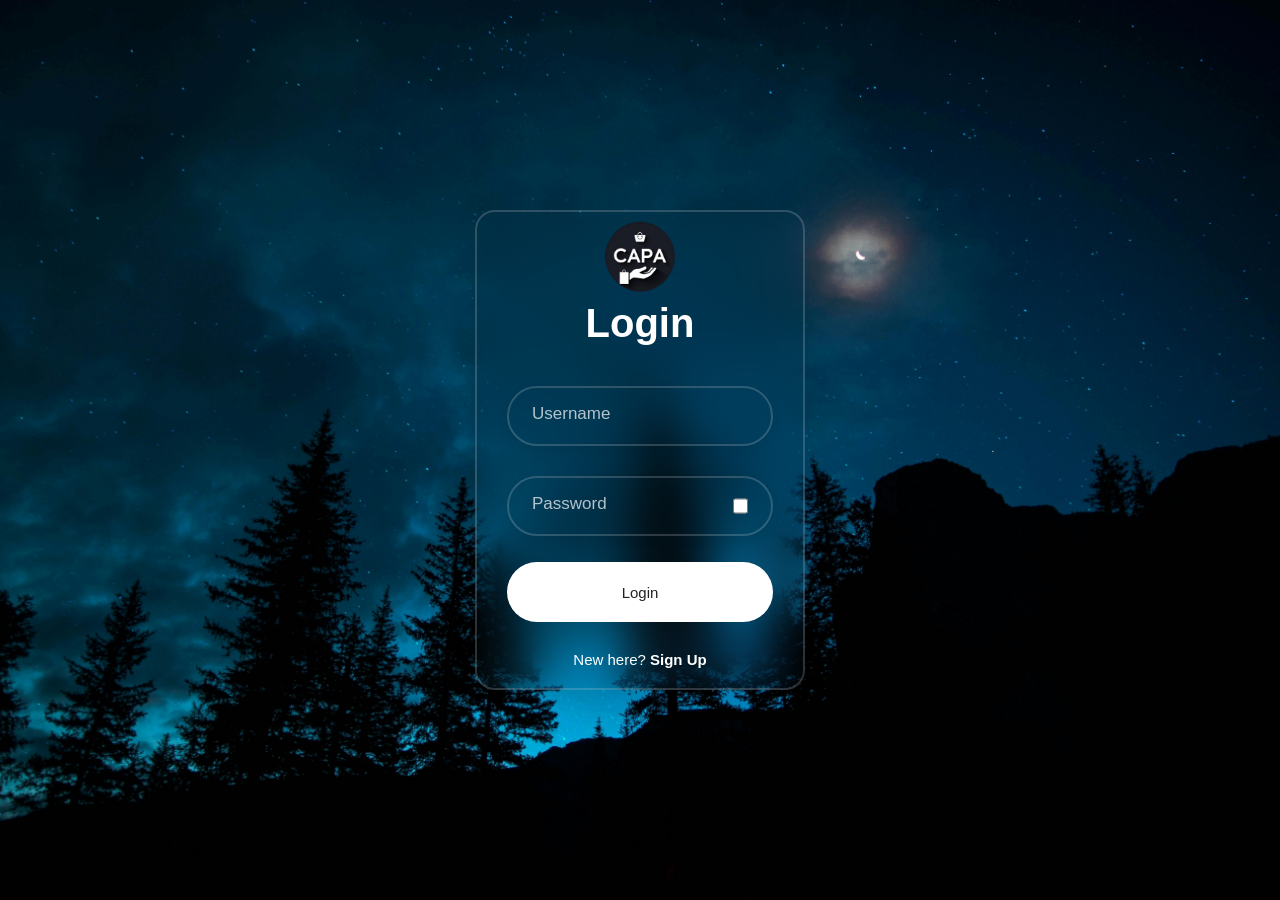
<file: webdev_project/index.html>
<!DOCTYPE html>
<html lang="en">
<head>
  <meta charset="UTF-8">
  <meta name="viewport" content="width=device-width, initial-scale=1">
  <title>LOGIN</title>
  <link rel="stylesheet" href="css/login.css">
</head>
<body>
  <div class="login-box">
    <div class="logo"><img src="assets/logo.png" alt="Logo"></div>
    <div class="login-header">
      <header>Login</header>
    </div>
    <form id="loginForm">
      <div class="input-box">
        <input type="text" id="username" class="input-field" required autocomplete="off">
        <label for="username" class="floating-label">Username</label>
      </div>
      <div class="input-box">
        <input type="password" id="password" class="input-field" required autocomplete="off">
        <label for="password" class="floating-label">Password</label>
        <input type="checkbox" class="box" onclick="password.type=this.checked?'text':'password'">
      </div>
      <div class="input-submit">
        <button class="submit-btn" id="submit">Login</button>
      </div>
    </form>
    <div class="sign-up-link">
      <p>New here? <a href="signup.html">Sign Up</a></p>
    </div>
  </div>
  <script src="js/api.js"></script>
  <script src="js/login.js"></script>
</body>
</html>
</file>
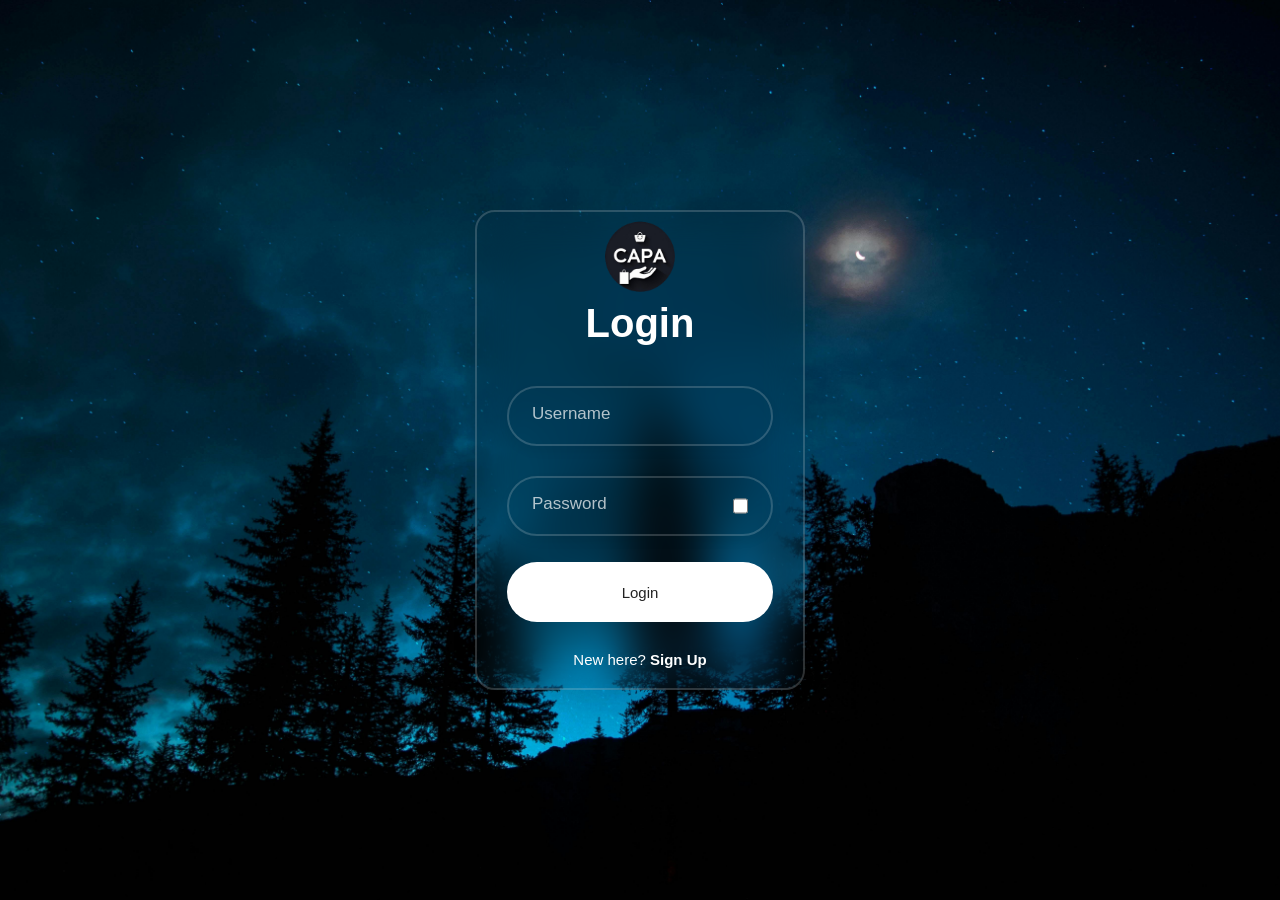
<file: webdev_project/admin.html>
<!DOCTYPE html>
<html lang="en">
<head>
  <meta charset="UTF-8">
  <meta name="viewport" content="width=device-width, initial-scale=1">
  <title>Admin Dashboard</title>
  <link rel="stylesheet" href="css/admin.css">
</head>
<body>
  <nav class="admin-navbar">
    <div class="brand">
      <img src="assets/logo.png" alt="Shop Logo">
      <div>
        <p class="brand-label">Admin</p>
        <strong>Shop Dashboard</strong>
      </div>
    </div>
    <div class="admin-nav-links">
      <a href="#usersSection">Users</a>
      <a href="#itemsSection">Items</a>
      <a href="#" id="profileLink">Profile</a>
    </div>
  </nav>

  <main class="admin-page">
    <header class="hero">
      <h1 id="welcome">Welcome, Admin</h1>
      <h2>Administrator Panel</h2>
            <a class="sales-link" href="sales.html">Go toSales</a>

    </header>

    <section class="add-item-section">
      <h3>Add New Item</h3>
      <form id="addItemForm">
        <input type="text" id="itemName" placeholder="Item Name" required>
        <input type="number" id="itemPrice" placeholder="Price" required>
        <select id="itemCategory" required>
          <option value="" disabled selected>Select Category</option>
          <option value="T-Shirt">T-Shirt</option>
          <option value="Shorts">Shorts</option>
          <option value="Shoes">Shoes</option>
          <option value="Accessories">Accessories</option>
          <option value="Others">Others</option>
        </select>
        <input type="file" id="itemImage" accept="image/*" required>
        <button class="add-itembtn" type="submit">Add Item</button>
      </form>
    </section>

    <section class="panel-section" id="usersSection">
      <h3>Users List</h3>
      <div class="table-container">
        <table>
          <thead>
            <tr>
              <th>Username</th>
              <th>Password</th>
              <th>Role</th>
              <th>Action</th>
            </tr>
          </thead>
          <tbody id="userList"></tbody>
        </table>
      </div>
    </section>

    <section class="panel-section" id="itemsSection">
      <h3>Items List</h3>
      <div class="table-container">
        <table class="items-table">
          <thead>
            <tr>
              <th>Image</th>
              <th>Item Name</th>
              <th>Price</th>
              <th>Category</th>
              <th>Sold</th>
              <th>Action</th>
            </tr>
          </thead>
          <tbody id="itemList"></tbody>
        </table>
      </div>
    </section>
  </main>

  <div id="overlay" class="overlay"></div>

  <div id="profilePanel" class="profile-panel">
    <div class="profile-header">
      <img id="profilePic" src="https://via.placeholder.com/120?text=Profile" alt="Profile Pic">
      <h3 id="profileName">Admin</h3>
      <input type="file" class="profilefile" id="profileUpload" accept="image/*">
      <label for="profileUpload" class="custom-file-btn">Choose Image</label>
      <span id="fileName">No file selected</span>
      <button id="saveProfilePic">Save</button>
    </div>
    <div class="profile-links">
      <a href="sales.html">Go to Sales</a>
    </div>
    <div class="profile-button">
      <button id="logoutBtn">Log out</button>
    </div>
  </div>

  <div id="logoutModal" class="logout-modal" aria-hidden="true">
    <div class="logout-modal-content">
      <h3>Log out of your account?</h3>
      <p>Your admin session will end and you will return to the login page.</p>
      <div class="logout-modal-actions">
        <button type="button" class="logout-cancel" id="cancelLogout">Cancel</button>
        <button type="button" class="logout-confirm" id="confirmLogout">Log out</button>
      </div>
    </div>
  </div>

  <script src="js/api.js"></script>
  <script src="js/admin.js"></script>
</body>
</html>
</file>
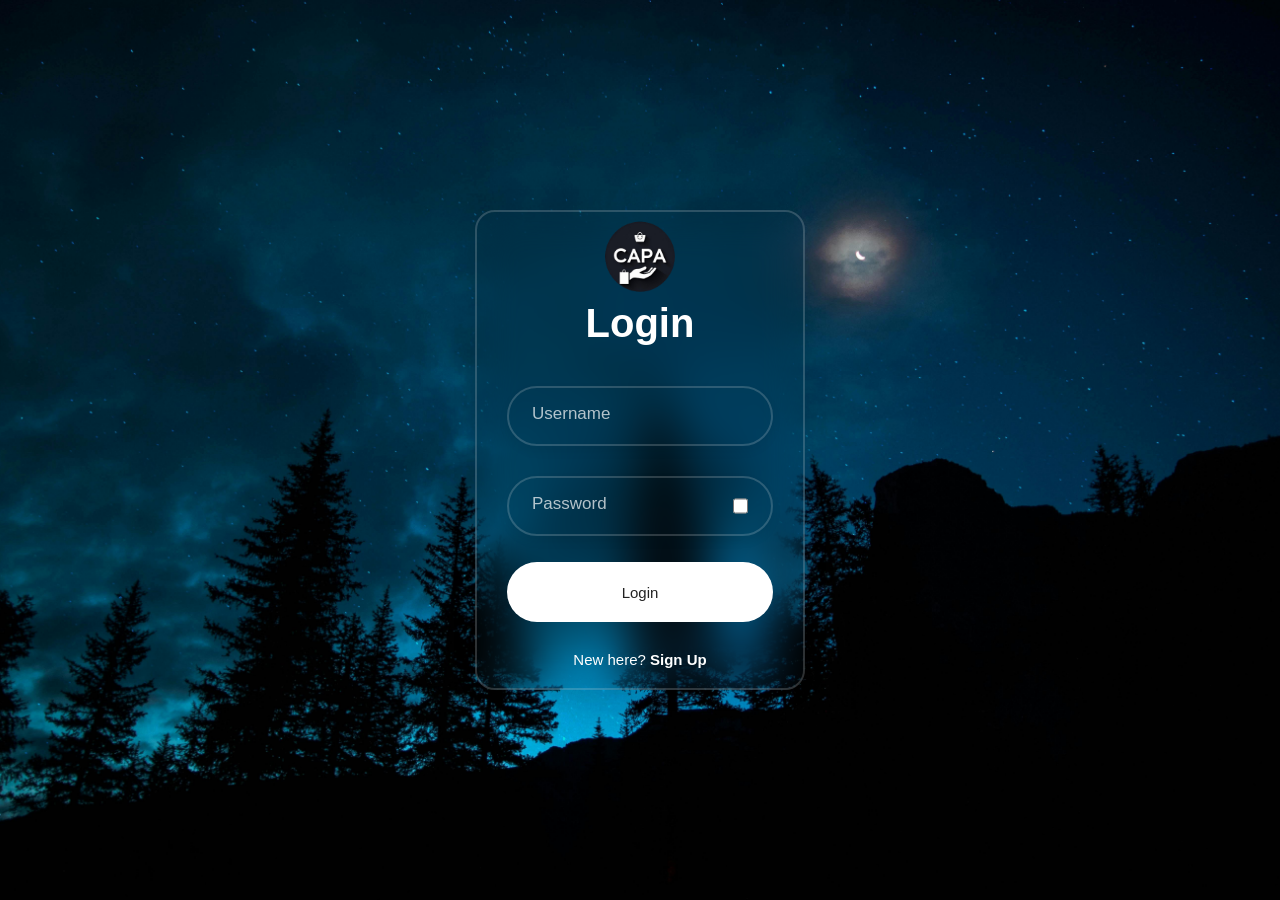
<file: webdev_project/cart.html>
<!DOCTYPE html>
<html lang="en">
<head>
  <meta charset="UTF-8">
  <meta name="viewport" content="width=device-width, initial-scale=1">
  <title>Your Cart</title>
  <link rel="stylesheet" href="css/cart.css">
</head>
<body>
  <header>
    <h1>Your Shopping Cart</h1>
    <a href="main.html">Home</a>
  </header>

  <section id="cartSection">
    <div id="cartContainer"></div>
  </section>

  <script src="js/api.js"></script>
  <script src="js/cart.js"></script>
</body>
</html>
</file>
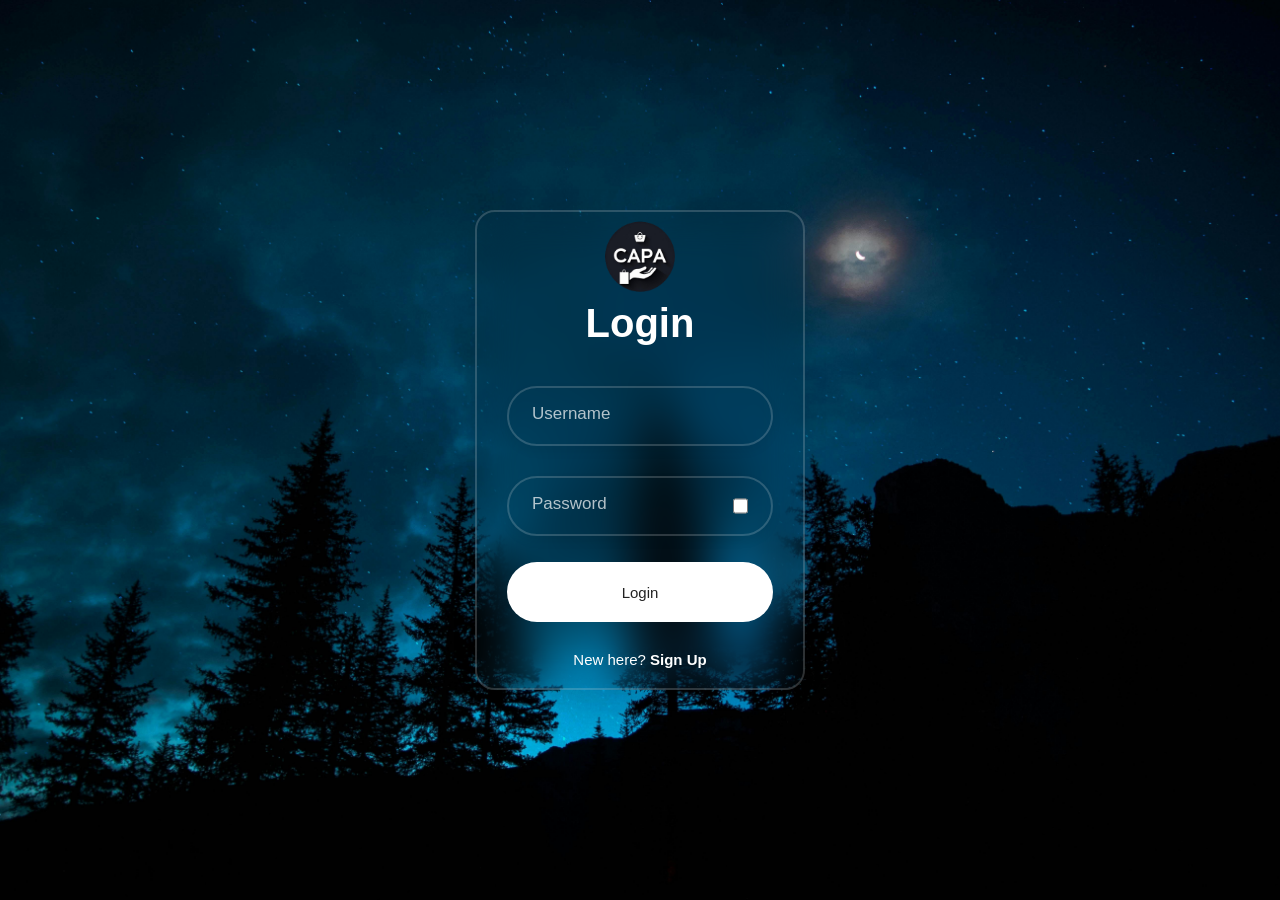
<file: webdev_project/main.html>
<!DOCTYPE html>
<html lang="en">
<head>
  <meta charset="UTF-8">
  <meta name="viewport" content="width=device-width, initial-scale=1.0">
  <title>Online Shop</title>
  <link rel="stylesheet" href="css/main.css">
</head>
<body>
  <nav class="navbar">
    <div class="logo">
      <img src="assets/logo.png" alt="Logo">
    </div>
    <input type="search" class="search-btn" id="searchBox" placeholder="Search products...">
    <div class="hamburger">
      <span></span>
      <span></span>
      <span></span>
    </div>
    <ul class="nav-links">
      <li><a href="main.html">Home</a></li>
      <li class="dropdown">
        <a href="#">Category ▼</a>
        <ul class="dropdown-menu">
          <li><a href="main.html">All</a></li>
          <li><a href="#" data-category="T-Shirt">T-Shirt</a></li>
          <li><a href="#" data-category="Shorts">Shorts</a></li>
          <li><a href="#" data-category="Shoes">Shoes</a></li>
          <li><a href="#" data-category="Accessories">Accessories</a></li>
          <li><a href="#" data-category="Others">Others</a></li>
        </ul>
      </li>
      <li><a href="cart.html">Cart</a></li>
      <li><a href="#" id="profileLink">Profile</a></li>
    </ul>
  </nav>

  <div class="img-slider">
    <div class="slide active">
      <img src="assets/1.jpg" alt="Slide 1">
      <div class="info">
        <h2>Timeless T-shirt</h2>
        <p>for only PHP 420</p>
      </div>
    </div>
    <div class="slide">
      <img src="assets/2.jpg" alt="Slide 2">
      <div class="info">
        <h2>Fashion Shoes</h2>
        <p>for only PHP 550</p>
      </div>
    </div>
    <div class="slide">
      <img src="assets/3.jpg" alt="Slide 3">
      <div class="info">
        <h2>Black & White Shoes</h2>
        <p>for only PHP 550</p>
      </div>
    </div>
    <div class="slide">
      <img src="assets/4.jpg" alt="Slide 4">
      <div class="info">
        <h2>Jordan Short</h2>
        <p>for only PHP 240</p>
      </div>
    </div>
    <div class="slide">
      <img src="assets/5.jpg" alt="Slide 5">
      <div class="info">
        <h2>Fashion Short</h2>
        <p>for only PHP 310</p>
      </div>
    </div>
    <div class="navigation">
      <div class="btn active"></div>
      <div class="btn"></div>
      <div class="btn"></div>
      <div class="btn"></div>
      <div class="btn"></div>
    </div>
  </div>

  <section class="products">
    <h2>Our Products</h2>
    <div class="product-container"></div>
  </section>

  <div class="quantity-popup" id="quantityPopup">
    <div class="popup-content">
      <h3>Enter Quantity</h3>
      <img src="https://via.placeholder.com/96" alt="Product">
      <div class="qty-controls">
        <button id="decreaseQty">-</button>
        <input type="number" id="qtyInput" value="1" min="1">
        <button id="increaseQty">+</button>
      </div>
      <div class="popup-actions">
        <button class="cancel">Cancel</button>
        <button class="proceed">Proceed</button>
      </div>
    </div>
  </div>

  <div id="overlay" class="overlay"></div>

  <div id="profilePanel" class="profile-panel">
    <div class="profile-header">
      <img id="profilePic" src="https://via.placeholder.com/120?text=Profile" alt="Profile Pic">
      <h3 id="profileName">Username</h3>
      <input type="file" class="profilefile" id="profileUpload" accept="image/*">
      <label for="profileUpload" class="custom-file-btn">Choose Image</label>
      <span id="fileName">No file selected</span>
      <button id="saveProfilePic">Save</button>
    </div>
    <div class="admin-link">
      <a href="admin.html">Admin Panel</a>
    </div>
    <div class="purchase-history">
      <h4>Purchase History</h4>
      <div id="purchaseList"></div>
    </div>
    <div class="profile-button">
      <button id="logoutBtn">Log out</button>
    </div>
  </div>

  <div id="logoutModal" class="logout-modal" aria-hidden="true">
    <div class="logout-modal-content">
      <h3>Log out of your account?</h3>
      <p>You will need to sign in again to continue shopping.</p>
      <div class="logout-modal-actions">
        <button type="button" class="logout-cancel" id="cancelLogout">Cancel</button>
        <button type="button" class="logout-confirm" id="confirmLogout">Log out</button>
      </div>
    </div>
  </div>
  <script src="js/api.js"></script>
  <script src="js/main.js"></script>
</body>
</html>
</file>
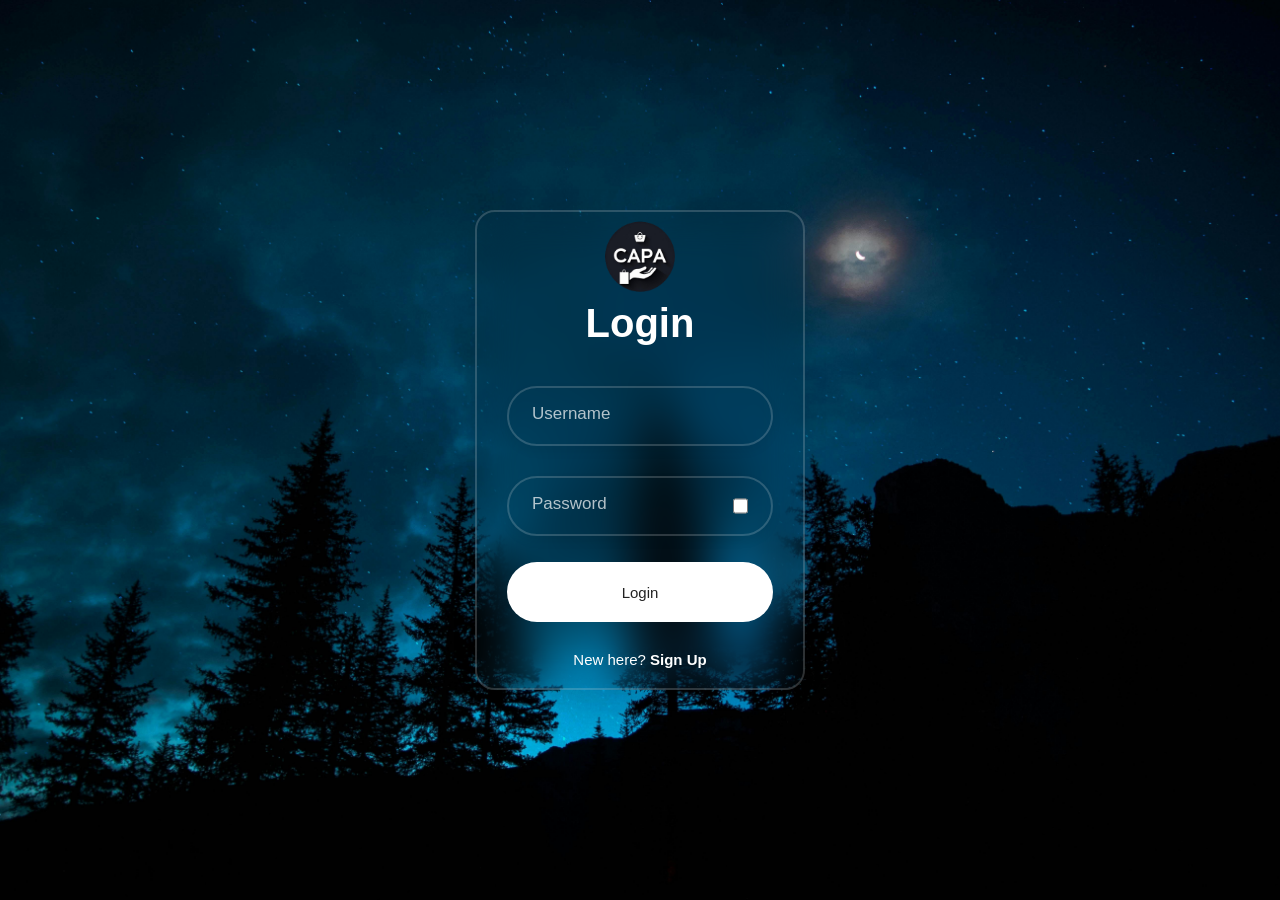
<file: webdev_project/sales.html>
<!DOCTYPE html>
<html lang="en">
<head>
  <meta charset="UTF-8">
  <meta name="viewport" content="width=device-width, initial-scale=1">
  <title>Sales Summary</title>
  <link rel="stylesheet" href="css/admin.css">
</head>
<body>
  <nav class="admin-navbar">
    <div class="brand">
      <img src="assets/logo.png" alt="Shop Logo">
      <div>
        <p class="brand-label">Admin</p>
        <strong>Sales Summary</strong>
      </div>
    </div>
    <div class="admin-nav-links">
      <a href="admin.html">Dashboard</a>
      <a href="#" id="profileLink">Profile</a>
    </div>
  </nav>

  <main class="admin-page">
    <header class="hero">
      <h1 id="welcome">Welcome, Admin</h1>
      <h2>Sales Overview</h2>
    </header>

    <section class="sales-dashboard" id="salesDashboard">
      <div class="summary-card">
        <h3>Total Sold</h3>
        <p id="totalSold">0</p>
      </div>
      <div class="summary-card">
        <h3>Total Sales</h3>
        <p id="totalSales">PHP 0.00</p>
      </div>
      <div class="graph-card">
        <div class="graph-header">
          <div>
            <h3>Sales Bar Graph</h3>
            <p>Products sold by quantity</p>
          </div>
        </div>
        <div class="sales-chart" id="salesChart"></div>
      </div>
    </section>

    <section class="panel-section">
      <h3>Product Sales List</h3>
      <div class="table-container">
        <table>
          <thead>
            <tr>
              <th>Image</th>
              <th>Item Name</th>
              <th>Category</th>
              <th>Price</th>
              <th>Sold</th>
              <th>Total</th>
            </tr>
          </thead>
          <tbody id="salesItemList"></tbody>
        </table>
      </div>
    </section>
  </main>

  <div id="overlay" class="overlay"></div>

  <div id="profilePanel" class="profile-panel">
    <div class="profile-header">
      <img id="profilePic" src="https://via.placeholder.com/120?text=Profile" alt="Profile Pic">
      <h3 id="profileName">Admin</h3>
      <input type="file" class="profilefile" id="profileUpload" accept="image/*">
      <label for="profileUpload" class="custom-file-btn">Choose Image</label>
      <span id="fileName">No file selected</span>
      <button id="saveProfilePic">Save</button>
    </div>
    <div class="profile-links">
      <a href="admin.html">Go to Dashboard</a>
    </div>
    <div class="profile-button">
      <button id="logoutBtn">Log out</button>
    </div>
  </div>

  <script src="js/api.js"></script>
  <script src="js/sales.js"></script>
</body>
</html>
</file>
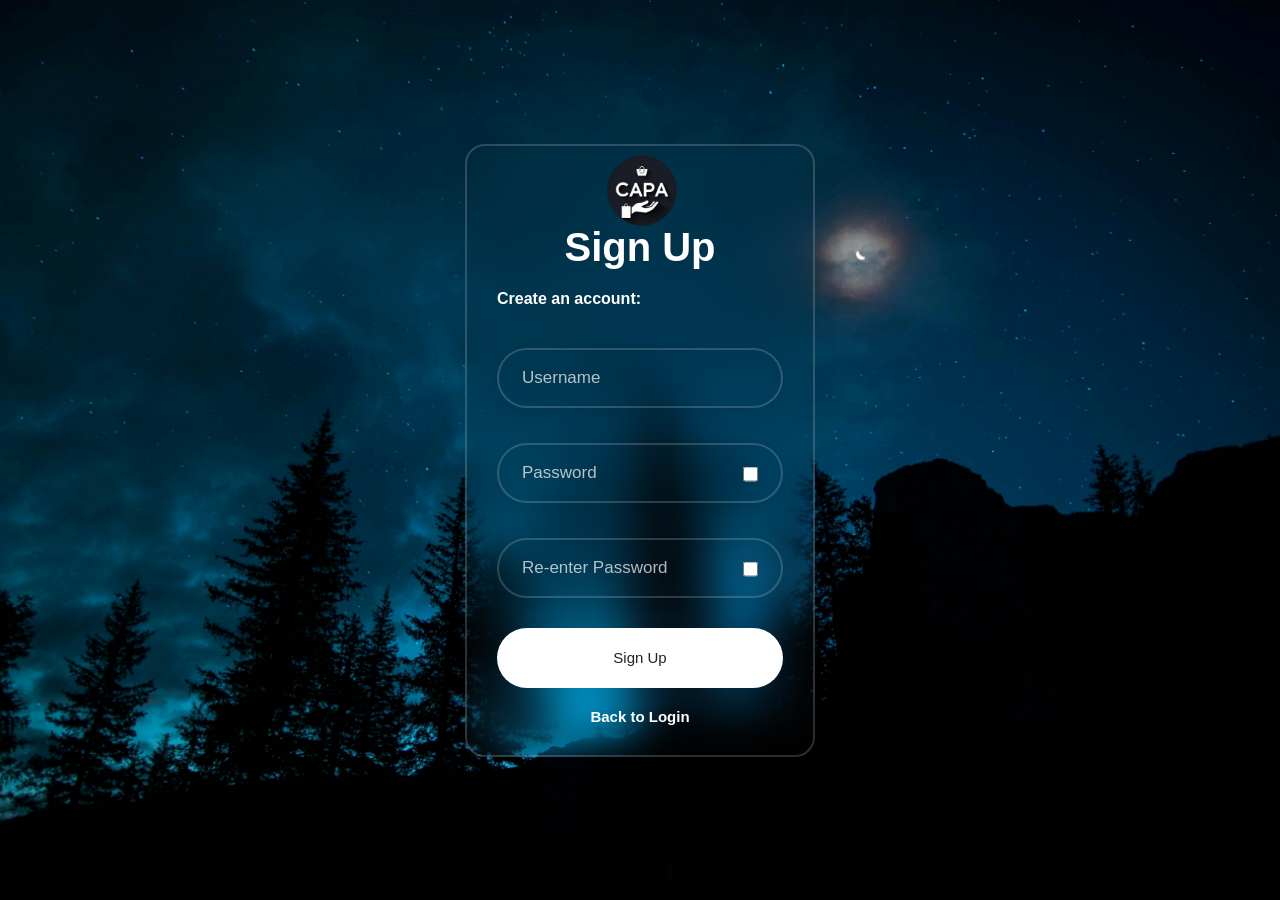
<file: webdev_project/signup.html>
<!DOCTYPE html>
<html>
<head>
  <meta charset="UTF-8">
  <meta name="viewport" content="width=device-width, initial-scale=1">
  <title>Sign Up</title>
  <link rel="stylesheet" href="css/signup.css">
</head>
<body>
  <div class="signup-box">
    <div class="logo"><img src="assets/logo.png" alt="Logo"></div>
    <div class="signup-header">
      <header>Sign Up</header>
    </div>
    <div class="signup-p">
      <p>Create an account:</p>
    </div>
    <form id="signupForm">
      <div class="input-box">
        <input type="text" id="username" class="input-field" autocomplete="off" required>
        <label for="username" class="floating-label">Username</label>
      </div>
      <div class="input-box">
        <input type="password" id="password" class="input-field" autocomplete="off" required>
        <label for="password" class="floating-label">Password</label>
        <input type="checkbox" class="box" onclick="password.type=this.checked?'text':'password'">
      </div>
      <div class="input-box">
        <input type="password" id="repassword" class="input-field" autocomplete="off" required>
        <label for="repassword" class="floating-label">Re-enter Password</label>
        <input type="checkbox" class="box" onclick="repassword.type=this.checked?'text':'password'">
      </div>
      <div class="input-submit">
        <button type="submit" class="submit-btn" id="submit">Sign Up</button>
      </div>
    </form>
    <div class="btlogin">
      <a href="index.html">Back to Login</a>
    </div>
  </div>
  <script src="js/api.js"></script>
  <script src="js/signup.js"></script>
</body>
</html>
</file>
<file: webdev_project/css/login.css>
*{
  margin: 0;
  padding: 0;
  box-sizing: border-box;
  font-family: Poppins,sans-serif;
}
body{
  display: flex;
  justify-content: center;
  min-height: 100vh;
  align-items: center;
  background: url(../assets/background.jpg);
  background-size: cover;
  background-position: center;
}
.login-box{
  border: 2px solid rgba(225, 225, 225, .2);
  border-radius: 20px;
  backdrop-filter: blur(20px);
  box-shadow: 0 0 30px rgba(0,0,0,0.05);
  display: flex;
  justify-content: center;
  flex-direction: column;
  height: 480px;
  padding: 30px;
  max-width: 350px;
  text-align: center;
  
}
.logo img{
  width: 90px;
  height: 90px;
  margin-top: -20px;
}

.login-header{
  text-align: center;
  margin: -5px 0 40px 0;
}
.login-header header{
  color: white;
  font-size: 40px;
  font-weight: 600;
}
.input-box {
  position: relative;
  width: 100%;
  margin-bottom: 20px;
}

.input-box .input-field {
  background: transparent;
  border: 2px solid rgba(225, 225, 225, .2);
  width: 100%;
  height: 60px;
  font-size: 17px;
  padding: 0 25px;
  margin-bottom: 10px;
  border-radius: 30px;
  box-shadow: 0px 5px 10px 1px rgba(0,0,0,0.05);
  outline: none;
  color: #fff;
  transition: 0.3s;
  line-height: 60px;
}

.input-box .box {
  position: absolute;
  right: 25px;
  top: 43%;
  transform: translateY(-50%);
  width: 15px;
  height: 215px;
  border-radius: 8px;
  border: 2px solid rgba(255, 255, 255, 0.8);
  background: rgba(255, 255, 255, 0.14);
  accent-color: #2696E9;
  cursor: pointer;
}

.input-box .floating-label {
  position: absolute;
  top: 41%;
  left: 25px;
  transform: translateY(-50%);
  color: rgba(255, 255, 255, 0.7);
  font-size: 17px;
  pointer-events: none;
  transition: 0.3s ease;
}

.input-box .input-field:focus + .floating-label,
.input-box .input-field:valid + .floating-label {
  top: -8px;
  font-size: 13px;
  color: #fff;
  background-color: transparent;
}

.submit-btn{
  width: 100%;
  height: 60px;
  background: #fff;
  border: none;
  border-radius: 30px;
  cursor: pointer;
  transition: .3s;
  font-weight: 400;
  font-size: 15px;
}

.input-submit .submit-btn{
  margin-top: 10%;
  position: relative;
  top: 40%;
  left: 50%;
  transform: translate(-50%, -50%);
  color: #222;
}

.submit-btn:hover{
  background: #2696E9;
  color: #fff;
  transform: translate(-50%, -50%) scale(1.05);
}
.sign-up-link{
  text-align: center;
  font-size: 15px;
  margin-top: -1px;
}

p{
  color: #fff;
}

.sign-up-link a{
  color: #fff;
  font-weight: 600;
  text-decoration: none;
}
</file>
<file: webdev_project/css/admin.css>
body {
  font-family: Arial, sans-serif;
  margin: 0;
  padding: 0 0 40px;
  min-height: 100vh;
  color: #fff;
  background: url(../assets/background.jpg);
  background-size: cover;
  background-position: center;
}

h1, h2, h3 {
  text-align: center;
  margin: 15px 0;
}

#welcome {
  font-size: 28px;
  margin-bottom: 5px;
}
a{
  text-decoration: none;
  color: #2696E9;
}

.admin-navbar {
  position: sticky;
  top: 0;
  z-index: 20;
  display: flex;
  justify-content: space-between;
  align-items: center;
  gap: 20px;
  padding: 16px 32px;
  background: rgba(10, 17, 31, 0.92);
  backdrop-filter: blur(14px);
  box-shadow: 0 8px 24px rgba(0, 0, 0, 0.28);
}

.brand {
  display: flex;
  align-items: center;
  gap: 14px;
}

.brand img {
  width: 52px;
  height: 52px;
  object-fit: contain;
}

.brand-label {
  margin: 0;
  font-size: 12px;
  letter-spacing: 0.18em;
  text-transform: uppercase;
  color: #8bbcff;
}

.brand strong {
  font-size: 20px;
}

.admin-nav-links {
  display: flex;
  flex-wrap: wrap;
  justify-content: center;
  gap: 18px;
}

.admin-nav-links a {
  color: #fff;
  font-weight: 600;
}

.admin-nav-links a:hover {
  color: #8bbcff;
}

.overlay {
  position: fixed;
  inset: 0;
  background: rgba(0, 0, 0, 0.45);
  opacity: 0;
  visibility: hidden;
  transition: opacity 0.3s ease;
  z-index: 30;
}

.overlay.active {
  opacity: 1;
  visibility: visible;
}

.profile-panel {
  position: fixed;
  top: 0;
  right: -320px;
  width: 320px;
  height: 100%;
  padding: 24px 20px;
  display: flex;
  flex-direction: column;
  gap: 18px;
  background: #ffffff;
  box-shadow: -6px 0 18px rgba(0, 0, 0, 0.25);
  transition: right 0.3s ease, opacity 0.3s ease;
  visibility: hidden;
  opacity: 0;
  z-index: 40;
}

.profile-panel.active {
  right: 0;
  visibility: visible;
  opacity: 1;
}

.profile-header {
  display: flex;
  flex-direction: column;
  align-items: center;
  gap: 14px;
  color: #1b2433;
}

.profile-header img {
  width: 104px;
  height: 104px;
  border-radius: 50%;
  object-fit: cover;
  border: 3px solid #d8e7fb;
}

.profile-header h3 {
  margin: 0;
}

.profilefile {
  display: none;
}

.custom-file-btn,
#saveProfilePic {
  border: none;
  border-radius: 10px;
  padding: 10px 16px;
  font-size: 15px;
  cursor: pointer;
  transition: 0.3s ease;
}

.custom-file-btn {
  background: #2563eb;
  color: #fff;
}

.custom-file-btn:hover {
  background: #1d4ed8;
}

#saveProfilePic {
  background: #0f9d58;
  color: #fff;
}

#saveProfilePic:hover {
  background: #0b7e46;
}

#fileName {
  color: #5c6778;
  font-size: 14px;
  text-align: center;
  word-break: break-word;
}

.profile-links {
  padding: 14px;
  border-radius: 14px;
  background: #f3f7fd;
  text-align: center;
}

.profile-links a {
  color: #1b6fb3;
  font-weight: 600;
}

.profile-button {
  margin-top: auto;
  padding-bottom: 30px;
  display: flex;
  justify-content: center;
}

.profile-button button {
  width: 140px;
  height: 42px;
  border: none;
  border-radius: 999px;
  background: #111827;
  color: #fff;
  font-size: 15px;
  cursor: pointer;
  transition: 0.3s ease;
}

.profile-button button:hover {
  background: #1f2937;
}

.logout-modal {
  position: fixed;
  inset: 0;
  display: none;
  align-items: center;
  justify-content: center;
  padding: 20px;
  background: rgba(0, 0, 0, 0.6);
  z-index: 60;
}

.logout-modal.show {
  display: flex;
}

.logout-modal-content {
  width: min(420px, 100%);
  padding: 28px 24px;
  border-radius: 18px;
  background: #ffffff;
  text-align: center;
  box-shadow: 0 20px 45px rgba(0, 0, 0, 0.35);
}

.logout-modal-content h3 {
  margin: 0 0 10px;
  color: #111827;
  font-size: 24px;
}

.logout-modal-content p {
  margin: 0;
  color: #4b5563;
  font-size: 15px;
  line-height: 1.5;
}

.logout-modal-actions {
  display: flex;
  justify-content: center;
  gap: 12px;
  margin-top: 22px;
}

.logout-modal-actions button {
  min-width: 120px;
  padding: 11px 18px;
  border: none;
  border-radius: 999px;
  color: #fff;
  font-size: 15px;
  cursor: pointer;
  transition: transform 0.2s ease, opacity 0.2s ease;
}

.logout-modal-actions button:hover {
  transform: translateY(-1px);
  opacity: 0.95;
}

.logout-cancel {
  background: #6b7280;
}

.logout-confirm {
  background: #dc2626;
}

.admin-page {
  width: min(1180px, calc(100% - 32px));
  margin: 24px auto 0;
}

.sales-link {
  display: inline-flex;
  align-items: center;
  justify-content: center;
  min-width: 70px;
  margin-top: 12px;
  padding: 10px 18px;
  border-radius: 20px;
  background: #ffffff;
  color: #0f172a;
  font-weight: 700;
  transition: background-color 0.3s ease, color 0.3s ease, transform 0.3s ease;
}

.sales-link:hover {
  background: #1b6fb3;
  color: #ffffff;
  transform: translateY(-1px);
}

.hero,
.panel-section,
.add-item-section,
.summary-card,
.graph-card {
  background: rgba(6, 14, 30, 0.82);
  border: 1px solid rgba(255, 255, 255, 0.12);
  border-radius: 20px;
  box-shadow: 0 18px 44px rgba(0, 0, 0, 0.22);
}

.hero {
  text-align: center;
  padding: 28px;
  margin-bottom: 24px;
}

.sales-dashboard {
  display: grid;
  grid-template-columns: repeat(2, minmax(220px, 1fr));
  gap: 20px;
  margin-bottom: 24px;
}

.summary-card {
  padding: 24px;
  text-align: center;
}

.summary-card h3 {
  margin-top: 0;
  color: #8bbcff;
}

.summary-card p {
  margin: 0;
  font-size: 32px;
  font-weight: 700;
}

.graph-card {
  grid-column: 1 / -1;
  padding: 24px;
}

.graph-header {
  display: flex;
  justify-content: space-between;
  align-items: center;
  gap: 16px;
  margin-bottom: 18px;
}

.graph-header h3,
.graph-header p {
  text-align: left;
  margin: 0;
}

.graph-header p {
  color: rgba(255, 255, 255, 0.74);
}

.sales-chart {
  min-height: 260px;
  display: flex;
  align-items: flex-end;
  gap: 14px;
  overflow-x: auto;
  padding: 16px 8px 8px;
  border-radius: 16px;
  background: linear-gradient(180deg, rgba(255,255,255,0.06), rgba(255,255,255,0.02));
}

.chart-bar-item {
  min-width: 92px;
  display: flex;
  flex-direction: column;
  align-items: center;
  gap: 10px;
}

.chart-value {
  font-weight: 700;
  color: #8bbcff;
}

.chart-bar {
  width: 100%;
  border-radius: 18px 18px 8px 8px;
  background: linear-gradient(180deg, #5ab0ff, #1b6fb3);
  box-shadow: 0 12px 30px rgba(38, 150, 233, 0.22);
}

.chart-label {
  width: 100%;
  margin: 0;
  text-align: center;
  font-size: 13px;
  line-height: 1.4;
  word-break: break-word;
}

.chart-empty {
  width: 100%;
  text-align: center;
  color: rgba(255, 255, 255, 0.75);
}

.table-container {
  width: 100%;
  overflow-x: auto;
  margin-top: 20px;
}

table {
  width: 100%;
  border-collapse: collapse;
  background: rgba(0, 0, 0, 0.5);
  border-radius: 10px;
  box-shadow: 0 2px 10px rgba(0, 0, 0, 0.3);
  color: #fff;
}

th, td {
  border: 1px solid rgba(255,255,255,0.2);
  padding: 12px;
  text-align: center;
}

th {
  background: rgba(255, 255, 255, 0.1);
}

td button {
  background: rgba(255,255,255,0.2);
  padding: 6px 12px;
  border: 1px solid rgba(255,255,255,0.3);
  border-radius: 8px;
  cursor: pointer;
  color: #fff;
  margin: 2px;
  transition: 0.3s;
}

td button:hover {
  background-color: #2696E9;
  color: #fff;
}

td img {
  width: 60px;
  height: 60px;
  object-fit: cover;
  border-radius: 8px;
}

.add-item-section {
  width: min(100%, 600px);
  padding: 25px;
  border-radius: 15px;
  margin: 30px auto;
}

.add-item-section h3 {
  font-size: 24px;
  margin-bottom: 20px;
}

.add-item-section form {
  display: flex;
  flex-direction: column;
  gap: 15px;
}

.add-item-section input[type="text"],
.add-item-section input[type="number"],
.add-item-section input[type="file"],
.add-item-section select {
  width: 100%;
  padding: 12px 15px;
  border-radius: 10px;
  border: none;
  outline: none;
  font-size: 16px;
  box-sizing: border-box;
}

.add-item-section input[type="file"] {
  background: #fff;
  color: #222;
  cursor: pointer;
}

.add-item-section .add-itembtn {
  width: 100%;
  padding: 12px;
  font-size: 18px;
  background-color: #fff;
  color: #222;
  border: none;
  border-radius: 10px;
  cursor: pointer;
  transition: 0.3s;
}

.add-item-section .add-itembtn:hover {
  background-color: #1b6fb3;
  color: #fff;
}

.panel-section {
  padding: 24px;
  margin-bottom: 24px;
}

@media (max-width: 768px) {
  .admin-navbar {
    padding: 16px 20px;
    flex-direction: column;
  }

  .admin-page {
    width: min(100% - 24px, 1180px);
  }

  .sales-dashboard {
    grid-template-columns: 1fr;
  }

  .table-container {
    max-width: 100%;
  }

  .add-item-section,
  .panel-section {
    padding: 20px;
    margin: 20px 0;
  }

  .profile-panel {
    width: min(82vw, 320px);
    right: calc(-1 * min(82vw, 320px));
  }
}

@media (max-width: 480px) {
  .admin-nav-links {
    gap: 12px;
  }

  .summary-card p {
    font-size: 26px;
  }

  .add-item-section h3 {
    font-size: 20px;
  }

  .add-item-section button[type="submit"] {
    font-size: 16px;
    padding: 12px;
  }

  th, td {
    padding: 8px;
    font-size: 14px;
  }
}
</file>
<file: webdev_project/css/cart.css>
body {
  font-family: Arial, sans-serif;
  margin: 0;
  padding: 0;
  background: #f5f5f5;
}

header {
  position: relative;        
  text-align: center;        
  background-color: transparent;
  padding: 15px 20px;
  color: #fff;
}

header h1 {
  margin: 0;
  font-size: 28px;
  color: #222;
}

header a {
  position: absolute;        
  top: 60%; 
  right: 20px;               
  transform: translateY(-50%); 
  text-decoration: none;
  color: #222;
  padding: 8px 12px;
  border-radius: 10px;
  font-size: 16px;
  font-weight: 500;
  transition: 0.3s;
}

header a:hover {
  color: #2696E9;
}

#cartSection {
  padding: 1rem;
}

  
.empty-cart {
  text-align: center;
  font-size: 1.1rem;
  color: #666;
  margin-top: 50px;
}

.cart-item {
  display: flex;
  align-items: center;
  justify-content: space-between;
  background: #fff;
  padding: 15px;
  margin-bottom: 10px;
  border-radius: 8px;
  box-shadow: 0px 2px 5px rgba(0, 0, 0, 0.1);
  flex-wrap: wrap;
}

.cart-item img {
  width: 100px;
  height: 100px;
  object-fit: cover;
  border-radius: 8px;
  margin-right: 15px;
}

.cart-item-info {
  flex: 1;
}

.cart-item-info h3 {
  margin: 0;
  font-size: 1.1rem;
}

.cart-item-info p {
  margin: 5px 0 0;
  color: #444;
  font-weight: bold;
}

.cart-item-buttons {
  display: flex;
  align-items: center;
  gap: 10px;
}

.buyBtn {
  background-color: #4CAF50;
  color: white;
  border-radius: 20px;
  width: 80px;
  height: 40px;
}

.buyBtn:hover {
  background-color: #45a049;
}

.removeBtn {
  background-color: #ff4d4d;
  color: white;
  border-radius: 20px;
  width: 80px;
  height: 40px;
}

.removeBtn:hover {
  background-color: #e60000;
}

@media (max-width: 768px) {
  header {
    display: flex;
    align-items: center;
    justify-content: space-between;
    padding: 10px 15px;
  }

  header h1 {
    font-size: 22px;
    margin: 0;
    text-align: left;
  }

  header a {
    position: static;
    transform: none;
    padding: 6px 10px;
    font-size: 14px;
  }

  .cart-item {
    flex-direction: column;
    align-items: flex-start;
  }

  .cart-item img {
    width: 100%;
    height: auto;
    margin-bottom: 10px;
  }

  .cart-item-buttons {
    width: 100%;
    display: flex;
    gap: 10px;
    justify-content: space-between;
  }
}
</file>
<file: webdev_project/css/main.css>
* {
  margin: 0;
  padding: 0;
  box-sizing: border-box;
  font-family: "Poppins", sans-serif;
}

body {
  background: #fff;
  margin-top: 90px;
}

.navbar {
  position: fixed;
  top: 0;
  left: 0;
  width: 100%;
  padding: 15px 50px;
  display: flex;
  justify-content: space-between;
  align-items: center;
  background: transparent;
  transition: background 0.4s ease, box-shadow 0.4s ease;
  z-index: 10;
}

.logo img {
  width: 120px;
  height: auto;
  margin-left: 25px;
  margin-top: -25px;
  opacity: 0;
  animation: fadeIn 1s ease forwards;
}
.search-btn{
  border-radius: 10px;
  border: 1px solid #222;
  width: 500px;
  height: 30px;
  padding: 10px;
  margin-left: -140px;
  background: transparent;
}

.quantity-popup {
  position: fixed;
  inset: 0;
  width: 100vw;
  height: 100vh;
  background: rgba(0, 0, 0, 0.55);
  display: none;
  align-items: center;
  justify-content: center;
  z-index: 99999;
}

.quantity-popup.show {
  display: flex;
}

.popup-content {
  background: #ffffff;
  padding: 28px 32px;
  border-radius: 12px;
  width: 340px;
  max-width: calc(100% - 40px);
  text-align: center;
  box-shadow: 0 6px 25px rgba(0, 0, 0, 0.3);
  transition: transform 0.2s ease;
}

.popup-content h3 {
  margin-bottom: 14px;
  color: #111827;
  font-size: 20px;
  font-weight: 600;
}

.popup-content img {
  width: 96px;
  height: 96px;
  object-fit: cover;
  border-radius: 10px;
  margin-bottom: 12px;
}

.qty-controls {
  display: flex;
  justify-content: center;
  align-items: center;
  gap: 12px;
  margin-bottom: 18px;
}

.qty-controls button {
  width: 44px;
  height: 44px;
  font-size: 22px;
  border: none;
  border-radius: 8px;
  cursor: pointer;
  color: #fff;
  background: #3b82f6;
  transition: background 0.2s, transform 00.2s;
}

.qty-controls button:hover {
  background: #2563eb;
  transform: scale(1.1);
}

.qty-controls input {
  width: 80px;
  text-align: center;
  font-size: 20px;
  padding: 8px;
  border: 1px solid #d1d5db;
  border-radius: 8px;
}

.popup-actions {
  display: flex;
  justify-content: center;
  gap: 14px;
  margin-top: 6px;
}

.popup-actions button {
  padding: 10px 22px;
  border-radius: 8px;
  font-size: 15px;
  cursor: pointer;
  border: none;
  transition: background 0.2s, transform 0.2s;
}

.popup-actions .proceed {
  background: #16a34a;
  color: #fff;
}

.popup-actions .proceed:hover {
  background: #15803d;
  transform: scale(1.05);
}

.popup-actions .cancel {
  background: #ef4444;
  color: #fff;
}

.popup-actions .cancel:hover {
  background: #dc2626;
  transform: scale(1.05);
}

.logout-modal {
  position: fixed;
  inset: 0;
  display: none;
  align-items: center;
  justify-content: center;
  padding: 20px;
  background: rgba(0, 0, 0, 0.55);
  z-index: 2000;
}

.logout-modal.show {
  display: flex;
}

.logout-modal-content {
  width: min(420px, 100%);
  padding: 28px 24px;
  border-radius: 18px;
  background: #ffffff;
  text-align: center;
  box-shadow: 0 20px 45px rgba(0, 0, 0, 0.28);
}

.logout-modal-content h3 {
  margin-bottom: 10px;
  color: #111827;
  font-size: 24px;
}

.logout-modal-content p {
  color: #4b5563;
  font-size: 15px;
  line-height: 1.5;
}

.logout-modal-actions {
  display: flex;
  justify-content: center;
  gap: 12px;
  margin-top: 22px;
}

.logout-modal-actions button {
  min-width: 120px;
  padding: 11px 18px;
  border: none;
  border-radius: 999px;
  color: #fff;
  font-size: 15px;
  cursor: pointer;
  transition: transform 0.2s ease, opacity 0.2s ease;
}

.logout-modal-actions button:hover {
  transform: translateY(-1px);
  opacity: 0.95;
}

.logout-cancel {
  background: #6b7280;
}

.logout-confirm {
  background: #dc2626;
}

.nav-links {
  list-style: none;
  display: flex;
  gap: 25px;
  opacity: 0;
  animation: fadeIn 1.2s ease forwards;
}

.nav-links li a {
  color: #222;
  text-decoration: none;
  font-weight: 500;
  transition: color 0.3s ease;
}

.nav-links li a:hover {
  color: #2696E9;
}

.scrolled {
  background: #fff;
}
.nav-links li.dropdown {
  position: relative;
}

.nav-links li.dropdown .dropdown-menu {
  display: none;
  position: absolute;
  top: 100%;
  left: 0;
  background: #fff;
  min-width: 140px;
  border-radius: 5px;
  box-shadow: 0 4px 8px rgba(0,0,0,0.1);
  list-style: none;
  z-index: 10;
  flex-direction: column;
  gap: 5px;
}

  .nav-links li.dropdown .dropdown-menu li a:hover {
  color: #2696E9;
}

.nav-links li.dropdown .dropdown-menu li a {
  padding: 10px 15px;
  display: block;
  color: #222;
  text-decoration: none;
  transition: background 0.3s ease;
}

.nav-links li.dropdown .dropdown-menu li a:hover {
  background: #f2f2f2;
}

.nav-links li.dropdown.active .dropdown-menu {
  display: flex;
}

@keyframes fadeIn {
  from {
    opacity: 0;
    transform: translateY(-10px);
  }
  to {
    opacity: 1;
    transform: translateY(0);
  }
}

.hamburger {
  display: none;
  flex-direction: column;
  cursor: pointer;
  gap: 5px;
}

.hamburger span {
  width: 25px;
  height: 3px;
  background: #222;
  border-radius: 2px;
}

.img-slider {
  position: relative;
  width: 90%;
  height: 500px;
  margin: 20px auto 0 auto;
  overflow: hidden;
  border-radius: 10px;
}

.img-slider .slide {
  position: absolute;
  width: 100%;
  height: 100%;
  z-index: 1;
  overflow: hidden;
  clip-path: circle(0% at 0 50%);
}

.img-slider .slide.active {
  clip-path: circle(150% at 0 50%);
  transition: clip-path 2s ease;
}

.img-slider .slide img {
  width: 100%;
  height: 100%;
  object-fit: cover;
  border-radius: 10px;
}

.img-slider .slide .info {
  position: absolute;
  margin: 0;
  top: 0;
  left: 0;
  padding: 7px;
  display: flex;
  flex-direction: column;
  align-items: center;
  border-radius: 15px;
}

.img-slider .slide .info {
  position: absolute;
  top: 10px;
  left: 10px;
  padding: 0;
  text-align: left;
}

.img-slider .slide .info h2 {
  color: #fff;
  font-size: 35px;
  background: rgba(0, 0, 0, 0.4);
  padding: 10px 15px;
  margin: 5px 0;
  border-radius: 10px;
  text-transform: uppercase;
  font-weight: 800;
  letter-spacing: 2px;
  display: inline-block;
  max-width: 90%;
  word-wrap: break-word;
}

.img-slider .slide .info p {
  position: absolute;
  left: 18px;
  top: 135px;
  color: #2696E9;
  font-size: 16px;
  background: rgba(0, 0, 0, 0.4);
  padding: 10px 15px;
  border-radius: 10px;
  margin: 0;
  display: inline-block;
  text-align: left;
}
.img-slider .navigation {
  z-index: 2;
  position: absolute;
  display: flex;
  bottom: 30px;
  left: 50%;
  transform: translateX(-50%);
}

.img-slider .navigation .btn {
  background: rgba(255, 255, 255, 0.5);
  width: 12px;
  height: 12px;
  margin: 10px;
  border-radius: 50%;
  cursor: pointer;
}

.img-slider .navigation .btn.active {
  background: #2696E9;
  box-shadow: 0 0 5px rgba(0, 0, 0, 0.5);
}

.products {
  padding: 50px 20px;
  text-align: center;
  background: #f9f9f9;
}

.products h2 {
  font-size: 2em;
  margin-bottom: 30px;
}

.product-container {
  display: flex;
  justify-content: center;
  flex-wrap: wrap;
  gap: 20px;
}

.product-card {
  background: #fff;
  border: 1px solid rgba(34, 34, 34, 0.08);
  border-radius: 10px;
  box-shadow: 0 4px 8px rgba(0,0,0,0.1);
  padding: 20px;
  width: 250px;
  text-align: center;
  transition: transform 0.3s;
}

.product-card:hover {
  transform: translateY(-5px);
}

.product-card img {
  width: 100%;
  height: 180px;
  border-radius: 10px;
  object-fit: contain;
}

.product-card h3 {
  font-size: 1.2em;
  margin: 10px 0;
}

.product-card .category {
  font-size: 0.9em;
  color: #777;
}

.product-card .price {
  font-size: 1.1em;
  font-weight: bold;
  margin: 10px 0;
}

.product-card .btn-container {
  display: flex;
  justify-content: center;
  align-items: center;
  gap: 8px;
  flex-wrap: nowrap;
  margin-top: 15px;
}

.product-card button {
  padding: 10px 12px;
  flex: 1;
  min-width: 100px;
  max-width: 120px;
  white-space: nowrap;
  background: #ff6347;
  border: none;
  border-radius: 5px;
  color: #fff;
  cursor: pointer;
  transition: 0.3s;
}

.product-card button:hover {
  background: #e5533d;
}

.overlay {
  position: fixed;
  top: 0;
  left: 0;
  width: 100%;
  height: 100%;
  background-color: rgba(0,0,0,0.4);
  opacity: 0;
  visibility: hidden;
  transition: opacity 0.3s;
  z-index: 900;
}

.overlay.active {
  opacity: 1;
  visibility: visible;
}

.profile-panel {
  position: fixed;
  top: 0;
  right: -300px;
  width: 300px;
  height: 100%;
  background: #fff;
  box-shadow: -3px 0 10px rgba(0,0,0,0.2);
  display: flex;
  flex-direction: column;
  justify-content: space-between;
  padding: 20px;
  z-index: 1000;
  transition: right 0.3s ease;
  visibility: hidden;
  opacity: 0;
  pointer-events: none;
}

.profile-panel.active {
  right: 0;
  visibility: visible;
  opacity: 1;
  pointer-events: auto;
}

.profile-header {
  display: flex;
  flex-direction: column;
  align-items: center;
  gap: 15px;
}

.profile-header img {
  width: 100px;
  height: 100px;
  border-radius: 50%;
  object-fit: cover;
  border: 2px solid #ccc;
}

.profile-header h3 {
  margin: 0;
  font-size: 1.2rem;
  font-weight: bold;
  text-align: center;
}

.profilefile {
  display: none;
}

.custom-file-btn {
  display: inline-block;
  margin-top: 10px;
  padding: 10px 16px;
  border-radius: 8px;
  background-color: #2563eb;
  color: #fff;
  cursor: pointer;
  transition: background-color 0.3s ease;
}

.custom-file-btn:hover {
  background-color: #1d4ed8;
}

#fileName {
  font-size: 0.9rem;
  color: #555;
  text-align: center;
  word-break: break-word;
}

.profile-header button {
  margin-top: 5px;
  padding: 8px 15px;
  border: none;
  background-color: #4CAF50;
  color: #fff;
  border-radius: 5px;
  cursor: pointer;
  transition: background-color 0.3s;
}

.profile-header button:hover {
  background-color: #2196F3;
}

.profile-button {
  margin-top: auto;
  display: flex;
  justify-content: center;
  gap: 10px;
}

.profile-button button {
  width: 100px;
  height: 40px;
  padding:5px;
  border: none;
  background-color: #222;
  color: #fff;
  border-radius: 30px;
  font-size: 15px;
  cursor: pointer;
  transition: background-color 0.3s;
}

.profile-button button:hover {
  background-color: #333;
}

.purchase-history {
  margin-top: 15px;
  padding: 10px;
  background: #fafafa;
  border-radius: 10px;
  max-height: 350px;
  overflow-y: auto;
}
.admin-link{
  width: 125px;
  text-align: center;
  margin-left: 55px;
  margin-top: 10px;
  box-shadow: 0 4px 8px rgba(0,0,0,0.1);
  border-radius: 10px;
  padding: 5px;
}
.admin-link a{
  text-decoration: none;
  color: #222;
}
.admin-link a:hover{
  color: #2196F3;
}

.purchase-history h4 {
  margin: 0 0 8px;
  font-size: 1rem;
  color: #333;
}

.purchase-item {
  position: relative;
  display: flex;
  align-items: center;
  gap: 10px;
  padding: 10px;
  border-bottom: 1px solid #ccc;
}

.purchase-item img {
  width: 60px;
  height: 60px;
  object-fit: cover;
  border-radius: 8px;
}

.purchase-info {
  flex-grow: 1;
}

.delete-purchase-btn {
  position: absolute;
  right: 1px;
  top: 50%;
  transform: translateY(-50%);
  background-color: transparent;
  border: none;
  color: #222;
  font-weight: bold;
  font-size: 18px;
  width: 28px;
  height: 28px;
  border-radius: 5px;
  cursor: pointer;
  display: flex;
  align-items: center;
  justify-content: center;
  line-height: 1;
}

.delete-purchase-btn:hover {
  background-color: #1d4ed8;
}

.purchase-info h4 {
  margin: 0;
  font-size: 0.9rem;
}

.purchase-info p {
  margin: 3px 0 0;
  color: #444;
  font-size: 0.85rem;
}

@media screen and (max-width: 1200px) {
  .navbar {
    padding: 12px 35px;
  }

  .logo img {
    width: 110px;
    margin-left: 15px;
    margin-top: -15px;
  }

  .search-btn {
    width: 400px;
    margin-left: -40px;
  }

  .nav-links {
    gap: 20px;
  }

  .nav-links li a {
    font-size: 18px;
  }

  .img-slider {
    width: 85%;
    height: 450px;
  }

  .img-slider .slide .info h2 {
    font-size: 30px;
  }

  .img-slider .slide .info p {
    font-size: 15px;
    top: 120px;
  }

  .product-container {
    gap: 25px;
  }

  .product-card {
    width: 220px;
    padding: 18px;
  }

  .profile-panel {
    width: 280px;
  }

  .profile-header img {
    width: 90px;
    height: 90px;
  }

  .profile-button button {
    width: 130px;
    height: 55px;
    font-size: 18px;
  }

  .admin-link {
    margin-left: 50px;
  }
}

@media screen and (max-width: 992px) {
  .nav-links li a {
    font-size: 17px;
  }

  .search-btn {
    width: 320px;
    margin-left: 5px;
  }

  .img-slider .slide .info {
    top: 15px;
    left: 15px;
  }

  .img-slider .slide .info h2 {
    font-size: 28px;
    padding: 8px 12px;
  }

  .img-slider .slide .info p {
    top: 95px;
    left: 15px;
    font-size: 14px;
    padding: 6px 10px;
  }
}

@media (max-width: 820px) {
  .img-slider {
    width: 600px;
    height: 375px;
    margin: 5%;
    left: 30%;
    transform: translateX(-30%);
  }

  .nav-links li a {
    font-size: 17px;
  }

  .search-btn {
    width: 270px;
  }
  
}

@media (max-width: 768px) {
  .nav-links li.dropdown .dropdown-menu {
    position: static;
    box-shadow: none;
  }

  .navbar {
    flex-direction: row;
    padding: 10px 20px;
    justify-content: space-between;
  }

  .img-slider {
    width: 500px;
    height: 350px;
    left: 50%;
    transform: translateX(-50%);
  }

  .logo img {
    width: 90px;
    margin: 0;
    margin-top: -5px;
  }

  .hamburger {
    display: flex;
  }

  .nav-links {
    position: absolute;
    top: 60px;
    right: 20px;
    flex-direction: column;
    background: rgba(255, 255, 255, 0.95);
    padding: 10px 20px;
    border-radius: 10px;
    gap: 15px;
    display: none;
  }

  .nav-links.active {
    display: flex;
  }

  .nav-links li a {
    font-size: 16px;
  }

  .search-btn {
    width: 300px;
  }

  .profile-panel {
    width: 70%;
  }

  .profile-header img {
    width: 80px;
    height: 80px;
  }

  .profile-header button,
  .profile-button {
    width: 100%;
    text-align: center;
  }

}

@media screen and (max-width: 600px) {
  .img-slider {
    width: 400px;
    height: 250px;
    left: 25%;
    transform: translateX(-25%);
  }

  .search-btn {
    width: 250px;
    margin-left: -10px;
  }

  .img-slider .slide .info {
    top: 10px;
    left: 10px;
  }

  .img-slider .slide .info h2 {
    font-size: 22px;
    padding: 6px 8px;
  }

  .img-slider .slide .info p {
    top: 75px;
    font-size: 12px;
    padding: 4px 6px;
  }

  .product-container {
    display: grid;
    grid-template-columns: repeat(2, 1fr);
    gap: 25px;
  }

  .product-card {
    width: auto;
  }

  .profile-button button {
    height: 40px;
    width: 100px;
    font-size: 15px;
  }

  .admin-link {
    margin-left: 40px;
  }
}

@media (max-width: 480px) {
  .logo img {
    width: 70px;
  }
}

@media (max-width: 420px) {
  .img-slider {
    width: 320px;
    height: 200px;
  }
}

@media screen and (orientation: landscape) {
  .profile-panel {
    transition: none !important;
  }
}
</file>
<file: webdev_project/css/signup.css>
*{
  margin: 0;
  padding: 0;
  box-sizing: border-box;
  font-family: Poppins,sans-serif;
}
body{
  background: url(../assets/background.jpg);
  background-size: cover;
  background-position: center;
  display: flex;
  justify-content: center;
  min-height: 100vh;
  align-items: center;
}
.logo{
  margin-left: 100px;
}
.logo img{
  width: 90px;
  height: 90px;
  margin-top: -30px;
}
.signup-box{
  border: 2px solid rgba(225, 225, 225, .2);
  border-radius: 20px;
  backdrop-filter: blur(20px);
  box-shadow: 0 0 30px rgba(0,0,0,0.05);
  padding: 30px;
  width: 350px;
  
}
.signup-header{
  text-align: center;
  margin: -15px 0 20px 0;
}
.signup-p{
  font-weight: 700;
  margin-bottom: 40px;
  color: #fff;
}
.signup-header header{
  color: #fff;
  font-size: 40px;
  font-weight: 600;
}
.input-box {
  position: relative;
  width: 100%;
  margin-bottom: 20px;
}
.input-submit {
  display: flex;
  justify-content: center;
  margin-top: -5px;
}
.input-submit .submit-btn {
  width: 100%;
  max-width: 300px;
  height: 60px;
  background: #fff;
  font-size: 15px;
  font-weight: 400;
  border: none;
  border-radius: 30px;
  color: #222;
  cursor: pointer;
  transition: .3s;
}
.btlogin{
  text-align: center;
  font-size: 15px;
  margin-top: 20px;
  font-weight: 600;
}
.signup-box a{
  color: #fff;
  text-decoration: none;
}
.submit-btn:hover{
  background: #2696E9;
  color: #fff;
  transform: scale(1.05, 1);
}

.signup-box .input-field {
  background: transparent;
  border: 2px solid rgba(225, 225, 225, .2);
  width: 100%;
  height: 60px;
  font-size: 17px;
  padding: 0 25px;
  margin-bottom: 15px;
  border-radius: 30px;
  box-shadow: 0px 5px 10px 1px rgba(0,0,0,0.05);
  outline: none;
  color: #fff;
  transition: 0.3s;
  line-height: 60px;
}

.input-box .box {
  position: absolute;
  right: 25px;
  top: 42%;
  transform: translateY(-50%);
  width: 15px;
  height: 15px;
  border-radius: 8px;
  border: 2px solid rgba(255, 255, 255, 0.8);
  background: rgba(255, 255, 255, 0.14);
  accent-color: #2696E9;
  cursor: pointer;
}

.signup-box .floating-label {
  position: absolute;
  top: 41%;
  left: 25px;
  transform: translateY(-50%);
  color: rgba(255, 255, 255, 0.7);
  font-size: 17px;
  pointer-events: none;
  transition: 0.3s ease;
}
.signup-box .input-field:focus + .floating-label,
.signup-box .input-field:valid + .floating-label {
  top: -8px;
  font-size: 13px;
  color: #fff;
  background-color: transparent;
}
</file>
